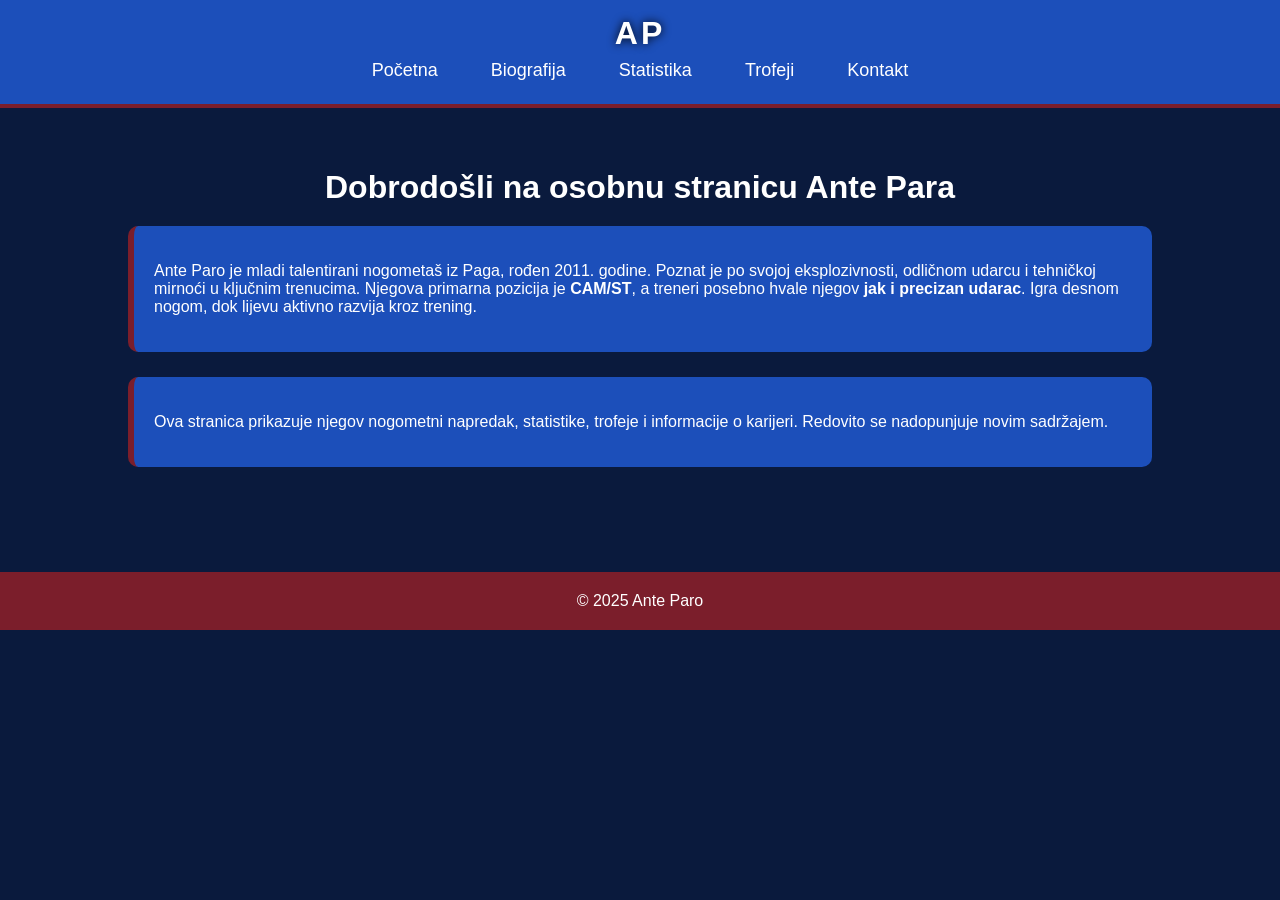
<file: index.html>
<!DOCTYPE html>
<html>
<head>
    <title>Ante Paro – Početna</title>
    <link rel="stylesheet" href="style.css">
</head>
<body>

<header>
    <div class="logo">AP</div>
    <nav>
        <a href="index.html">Početna</a>
        <a href="biografija.html">Biografija</a>
        <a href="statistika.html">Statistika</a>
        <a href="trofeji.html">Trofeji</a>
        <a href="kontakt.html">Kontakt</a>
    </nav>
</header>

<div class="container fade">
    <h1>Dobrodošli na osobnu stranicu Ante Para</h1>

    <div class="card">
        <p>Ante Paro je mladi talentirani nogometaš iz Paga, rođen 2011. godine. Poznat je po svojoj eksplozivnosti, odličnom udarcu i tehničkoj mirnoći u ključnim trenucima. 
        Njegova primarna pozicija je <b>CAM/ST</b>, a treneri posebno hvale njegov <b>jak i precizan udarac</b>. Igra desnom nogom, dok lijevu aktivno razvija kroz trening.</p>
    </div>

    <div class="card">
        <p>Ova stranica prikazuje njegov nogometni napredak, statistike, trofeje i informacije o karijeri. Redovito se nadopunjuje novim sadržajem.</p>
    </div>
</div>

<footer>©️ 2025 Ante Paro</footer>
</body>
</html>
</file>
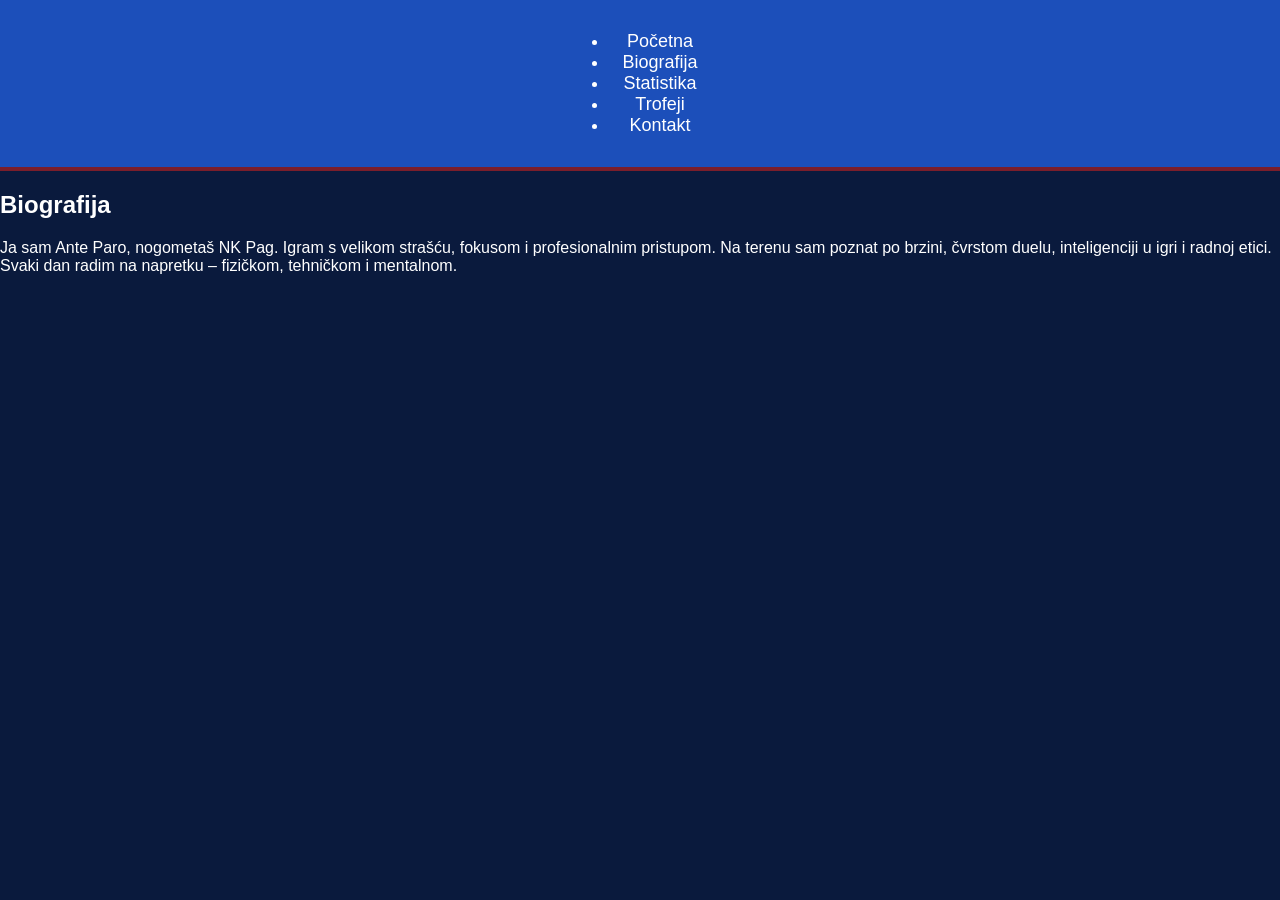
<file: bio.html>
<!DOCTYPE html>
<html>
<head>
    <title>Ante Paro | Biografija</title>
    <link rel="stylesheet" href="style.css">
</head>

<body>

<header>
    <nav>
        <ul>
            <li><a href="index.html">Početna</a></li>
            <li><a href="biografija.html">Biografija</a></li>
            <li><a href="statistika.html">Statistika</a></li>
            <li><a href="trofeji.html">Trofeji</a></li>
            <li><a href="kontakt.html">Kontakt</a></li>
        </ul>
    </nav>
</header>

<section class="section-box">
    <h2>Biografija</h2>
    <p>
        Ja sam Ante Paro, nogometaš NK Pag. Igram s velikom strašću, 
        fokusom i profesionalnim pristupom. 
        Na terenu sam poznat po brzini, čvrstom duelu, inteligenciji u igri 
        i radnoj etici. Svaki dan radim na napretku – fizičkom, tehničkom i mentalnom.
    </p>
</section>

</body>
</html>
</file>
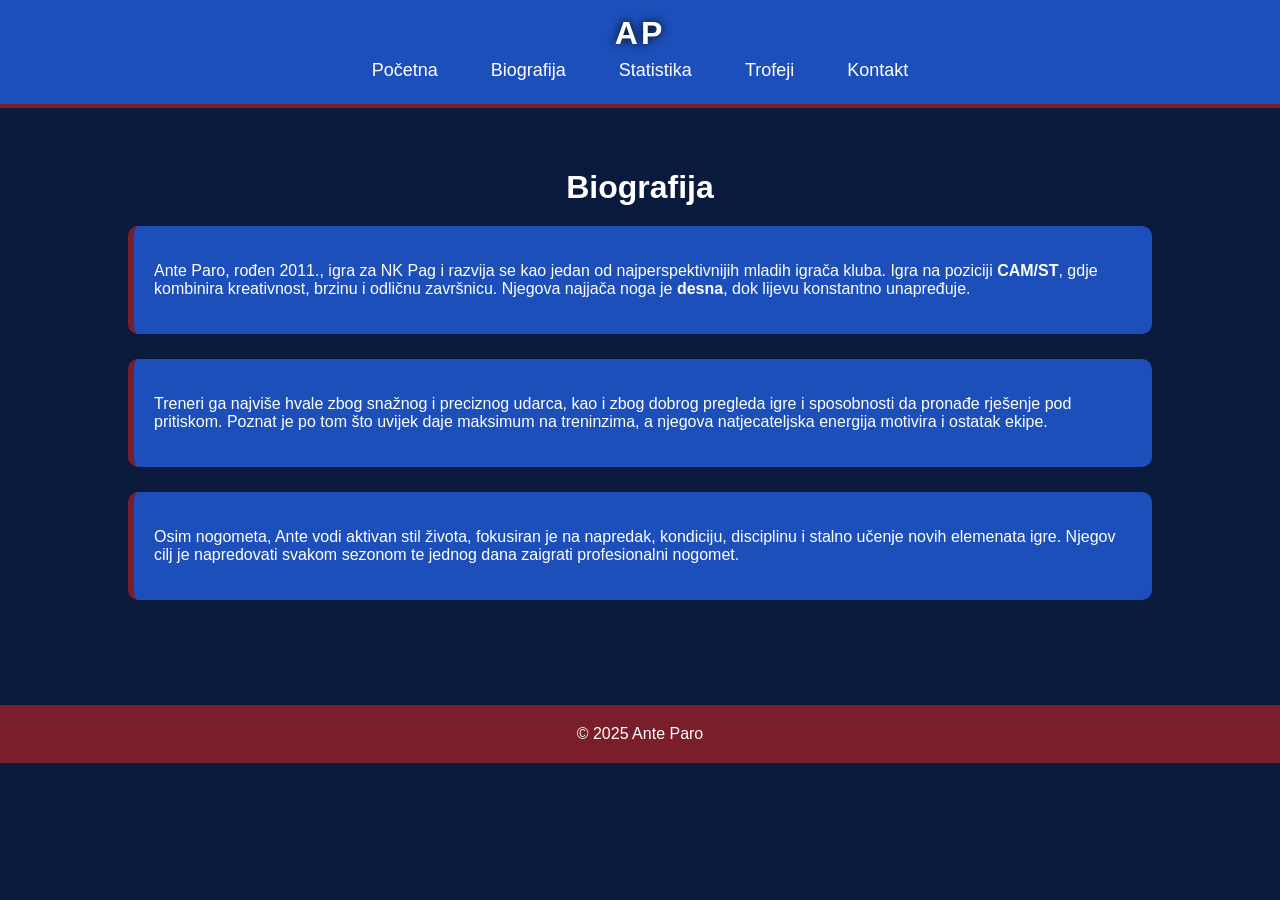
<file: biografija.html>
<!DOCTYPE html>
<html>
<head>
    <title>Biografija – Ante Paro</title>
    <link rel="stylesheet" href="style.css">
</head>
<body>

<header>
    <div class="logo">AP</div>
    <nav>
        <a href="index.html">Početna</a>
        <a href="biografija.html">Biografija</a>
        <a href="statistika.html">Statistika</a>
        <a href="trofeji.html">Trofeji</a>
        <a href="kontakt.html">Kontakt</a>
    </nav>
</header>

<div class="container fade">
    <h1>Biografija</h1>

    <div class="card">
        <p>Ante Paro, rođen 2011., igra za NK Pag i razvija se kao jedan od najperspektivnijih mladih igrača kluba. Igra na poziciji 
        <b>CAM/ST</b>, gdje kombinira kreativnost, brzinu i odličnu završnicu. Njegova najjača noga je <b>desna</b>, dok lijevu konstantno unapređuje.</p>
    </div>

    <div class="card">
        <p>Treneri ga najviše hvale zbog snažnog i preciznog udarca, kao i zbog dobrog pregleda igre i sposobnosti da pronađe rješenje pod pritiskom. 
        Poznat je po tom što uvijek daje maksimum na treninzima, a njegova natjecateljska energija motivira i ostatak ekipe.</p>
    </div>

    <div class="card">
        <p>Osim nogometa, Ante vodi aktivan stil života, fokusiran je na napredak, kondiciju, disciplinu i stalno učenje novih elemenata igre. 
        Njegov cilj je napredovati svakom sezonom te jednog dana zaigrati profesionalni nogomet.</p>
    </div>
</div>

<footer>©️ 2025 Ante Paro</footer>
</body>
</html>
</file>
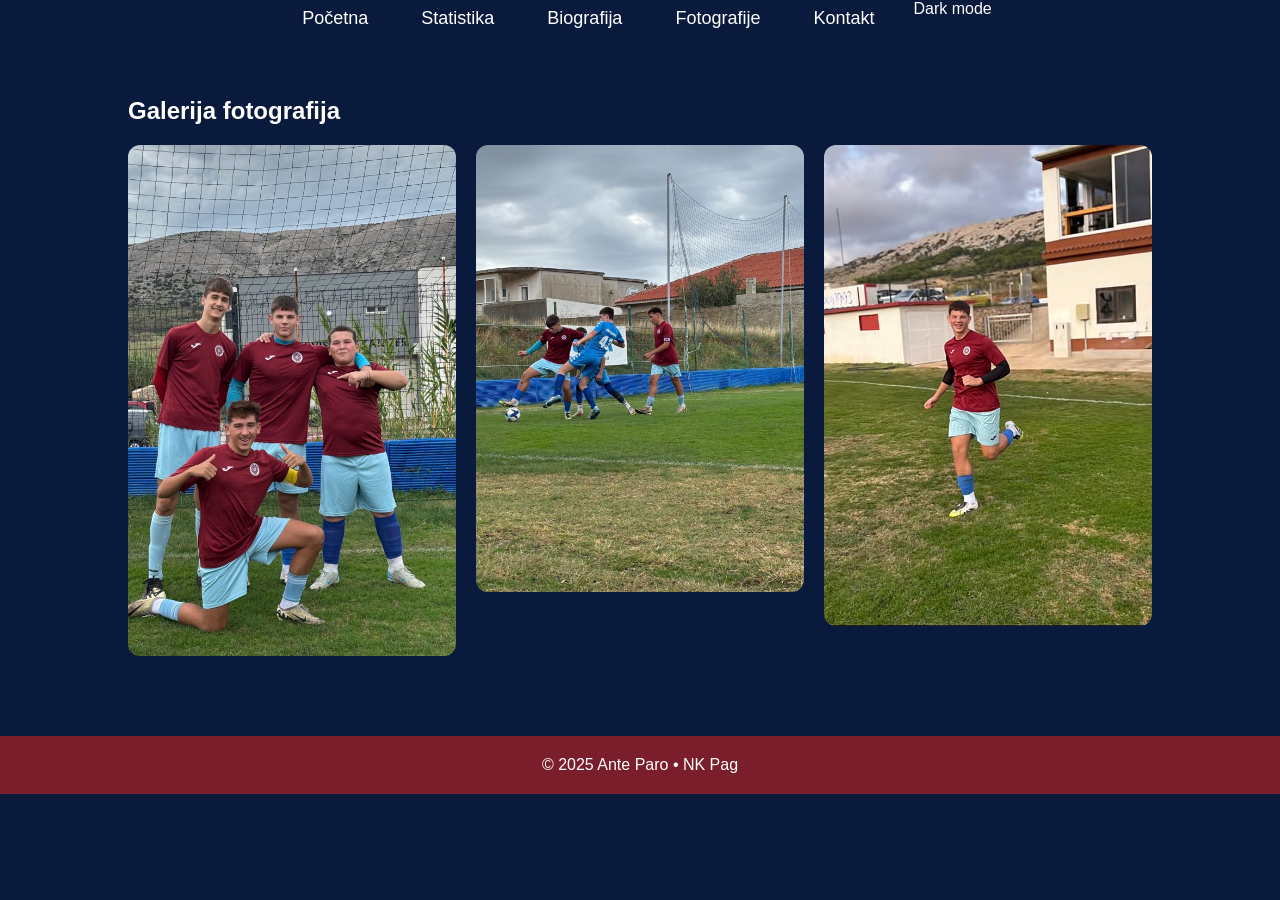
<file: galerija.html>
<!DOCTYPE html>
<html lang="hr">
<head>
    <meta charset="UTF-8">
    <title>Galerija fotografija - Ante Paro</title>
    <link rel="stylesheet" href="style.css">
    <style>
        .galerija-grid {
            display: grid;
            grid-template-columns: repeat(auto-fit, minmax(250px, 1fr));
            gap: 20px;
            margin-top: 20px;
        }
        .galerija-grid img {
            width: 100%;
            border-radius: 12px;
            object-fit: cover;
        }
    </style>
</head>
<body>

<nav>
    <a href="index.html">Početna</a>
    <a href="statistika.html">Statistika</a>
    <a href="bio.html">Biografija</a>
    <a href="galerija.html">Fotografije</a>
    <a href="kontakt.html">Kontakt</a>
    <div class="toggle-dark">Dark mode</div>
</nav>

<div class="container">
    <h2>Galerija fotografija</h2>

    <div class="galerija-grid">
        <img src="IMG_4761.jpg" alt="">
<img src="IMG_4763.jpg" alt="">
<img src="IMG_4799.jpg" alt="">
    </div>
</div>

<footer>© 2025 Ante Paro • NK Pag</footer>

<script src="script.js"></script>

</body>
</html>
</file>
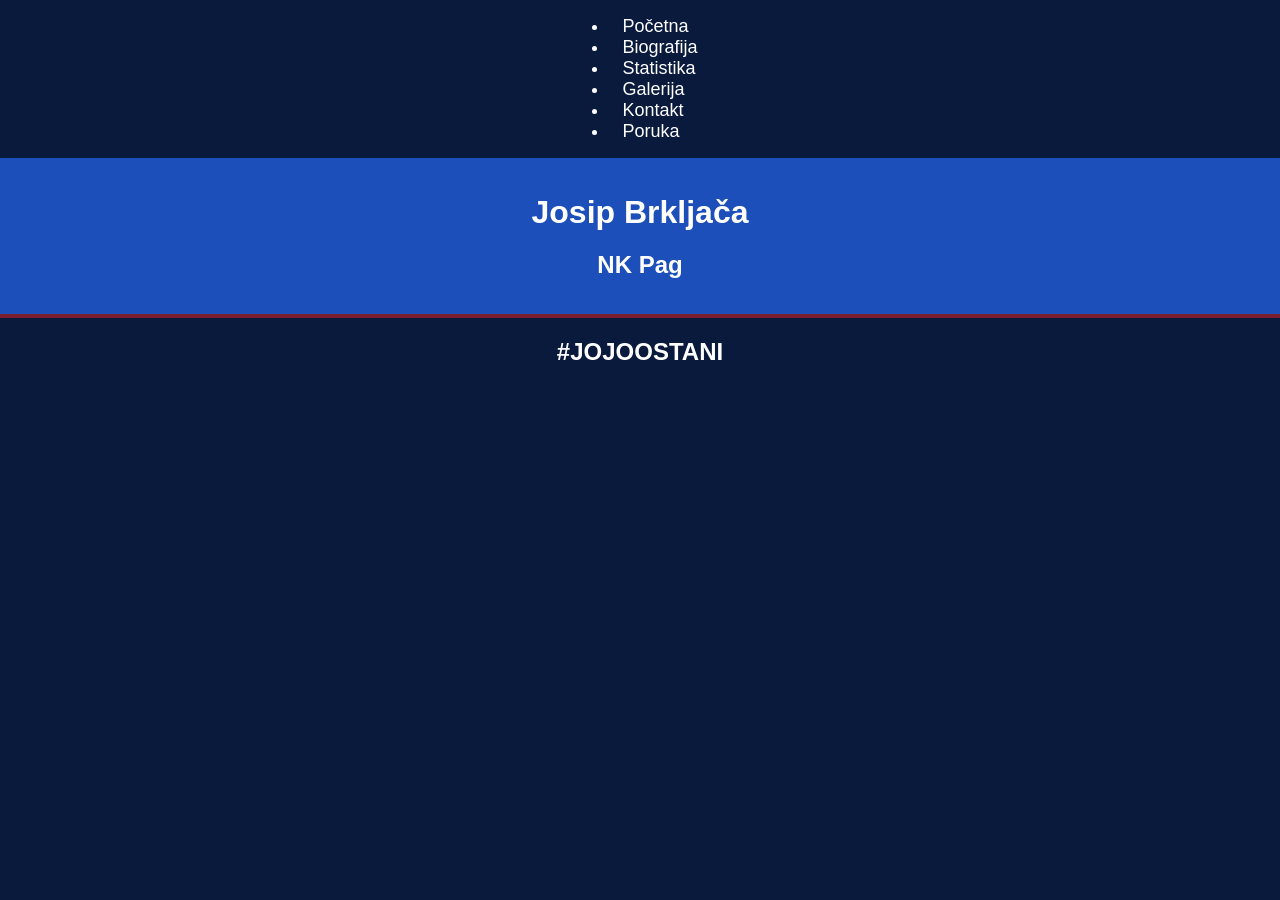
<file: josip.html>
<!DOCTYPE html>
<html lang="hr">
<head>
    <meta charset="UTF-8">
    <meta name="viewport" content="width=device-width, initial-scale=1.0">
    <title>Josip Brkljača – NK Pag</title>
    <link rel="stylesheet" href="style.css">
</head>
<body>

    <nav class="navbar">
        <ul>
            <li><a href="josip.html">Početna</a></li>
            <li><a href="#">Biografija</a></li>
            <li><a href="#">Statistika</a></li>
            <li><a href="#">Galerija</a></li>
            <li><a href="#">Kontakt</a></li>
            <li><a href="#poruka">Poruka</a></li>
        </ul>
    </nav>

    <header class="hero">
        <h1>Josip Brkljača</h1>
        <h2>NK Pag</h2>
    </header>

    <section id="poruka" class="poruka-section">
        <h1>#JOJOOSTANI</h1>
    </section>

</body>
</html>
</file>
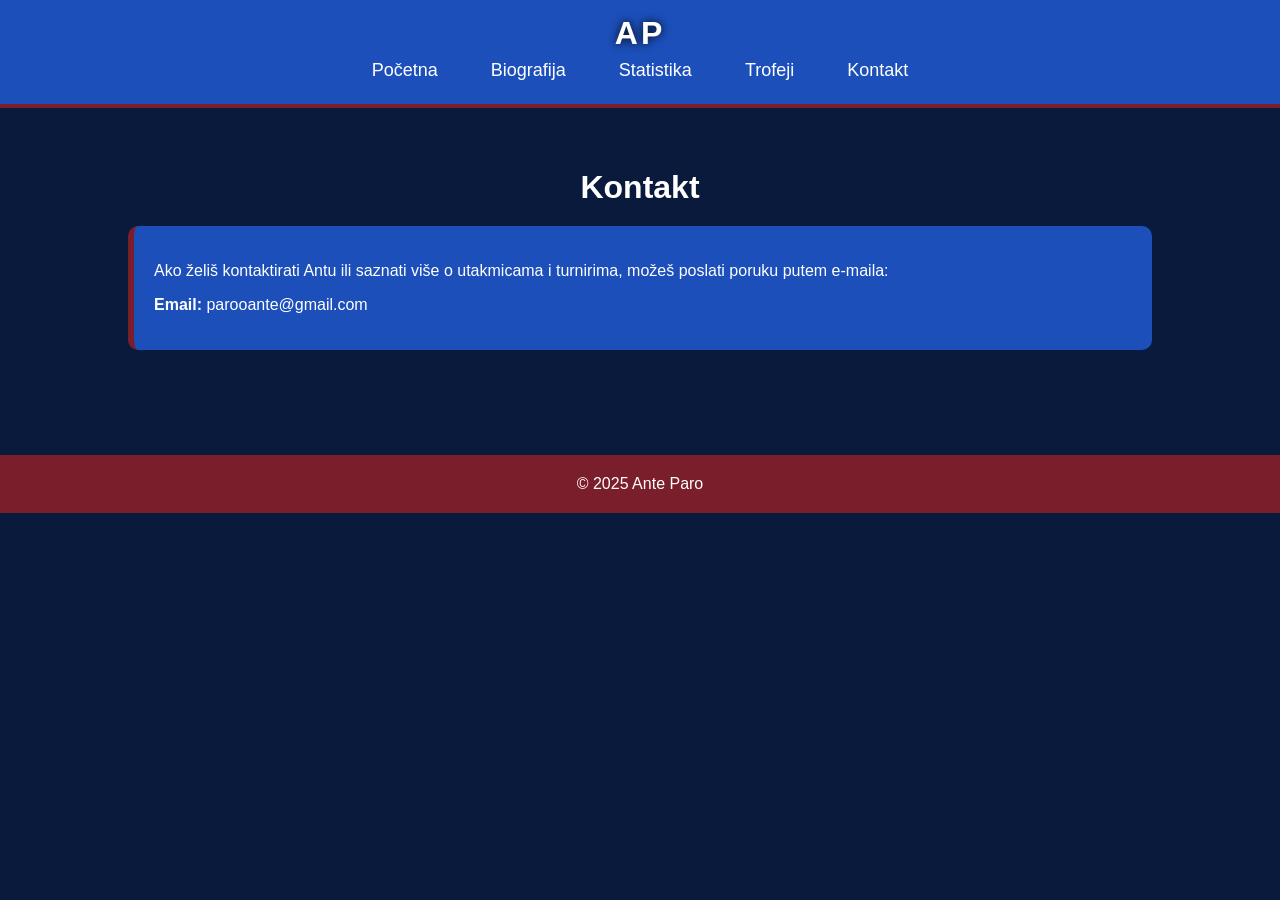
<file: kontakt.html>
<!DOCTYPE html>
<html>
<head>
    <title>Kontakt – Ante Paro</title>
    <link rel="stylesheet" href="style.css">
</head>
<body>

<header>
    <div class="logo">AP</div>
    <nav>
        <a href="index.html">Početna</a>
        <a href="biografija.html">Biografija</a>
        <a href="statistika.html">Statistika</a>
        <a href="trofeji.html">Trofeji</a>
        <a href="kontakt.html">Kontakt</a>
    </nav>
</header>

<div class="container fade">
    <h1>Kontakt</h1>

    <div class="card">
        <p>Ako želiš kontaktirati Antu ili saznati više o utakmicama i turnirima, možeš poslati poruku putem e-maila:</p>

        <p><b>Email:</b> parooante@gmail.com</p>
    </div>
</div>

<footer>©️ 2025 Ante Paro</footer>
</body>
</html>
</file>
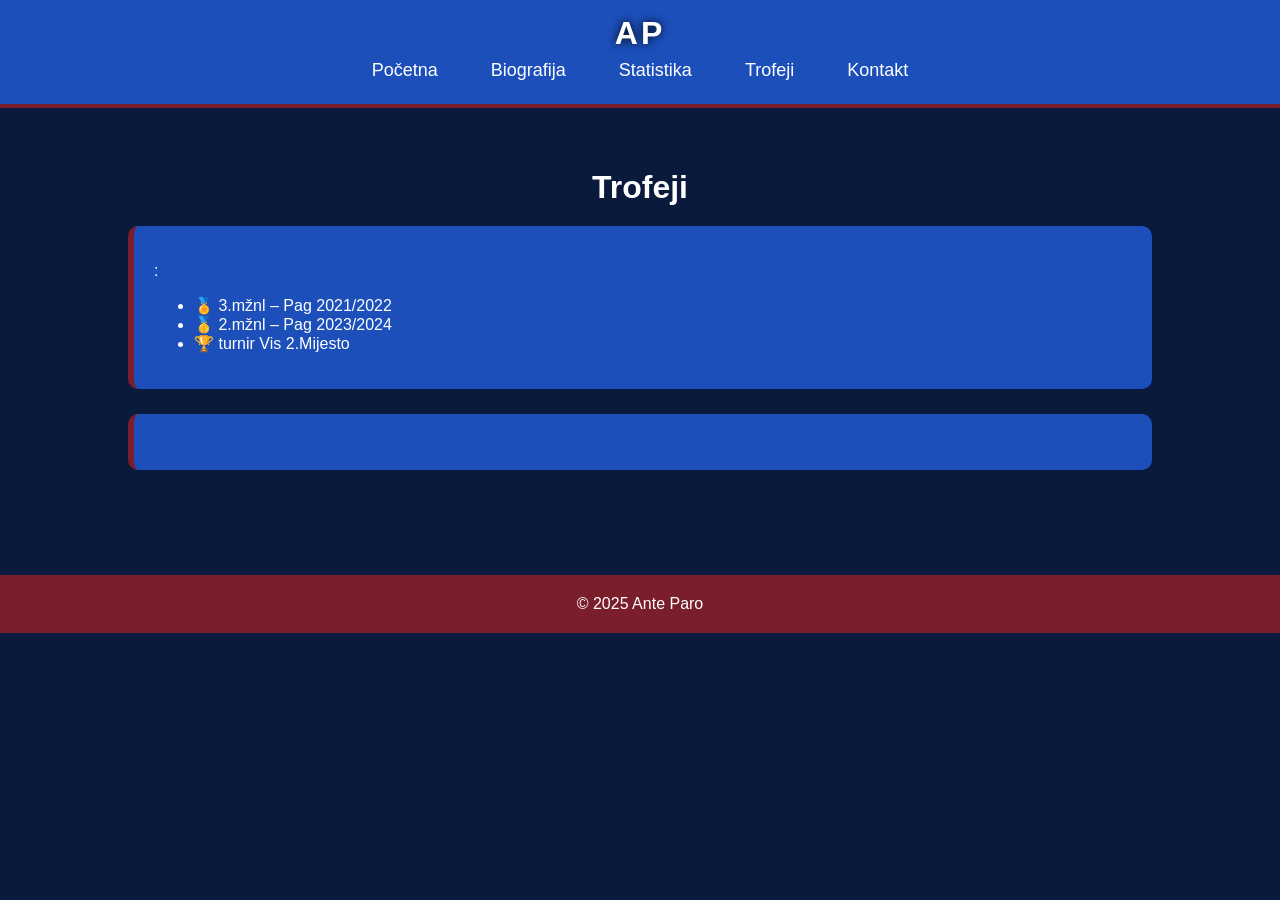
<file: trofeji.html>
<!DOCTYPE html>
<html>
<head>
    <title>Trofeji – Ante Paro</title>
    <link rel="stylesheet" href="style.css">
</head>
<body>

<header>
    <div class="logo">AP</div>
    <nav>
        <a href="index.html">Početna</a>
        <a href="biografija.html">Biografija</a>
        <a href="statistika.html">Statistika</a>
        <a href="trofeji.html">Trofeji</a>
        <a href="kontakt.html">Kontakt</a>
    </nav>
</header>

<div class="container fade">
    <h1>Trofeji</h1>

    <div class="card">
        <p>:</p>
        <ul>
            <li>🏅 3.mžnl – Pag 2021/2022</li>
            <li>🥇 2.mžnl – Pag 2023/2024</li>
            <li>🏆 turnir Vis 2.Mijesto</li>
        </ul>
    </div>

    <div class="card">
        <p>
    </div>
</div>

<footer>©️ 2025 Ante Paro</footer>
</body>
</html>
</file>
<file: style.css>
body {
    font-family: Arial, sans-serif;
    background: #0a1a3d;
    color: white;
    margin: 0;
    padding: 0;
}

header {
    background: #1c4fba;
    padding: 15px 0;
    text-align: center;
    border-bottom: 4px solid #7b1e2b;
}

nav {
    display: flex;
    justify-content: center;
    gap: 25px;
}

nav a {
    color: white;
    text-decoration: none;
    font-size: 18px;
    padding: 8px 14px;
    border-radius: 6px;
    transition: 0.3s;
}

nav a:hover {
    background: #7b1e2b;
}

.container {
    width: 80%;
    margin: auto;
    padding: 40px 0;
}

h1 {
    color: #ffffff;
    text-align: center;
    margin-bottom: 20px;
}

.card {
    background: #1c4fba;
    padding: 20px;
    border-radius: 10px;
    border-left: 6px solid #7b1e2b;
    margin-bottom: 25px;
}

footer {
    background: #7b1e2b;
    padding: 20px;
    text-align: center;
    margin-top: 40px;
}

.logo {
    font-size: 32px;
    font-weight: bold;
    color: white;
    letter-spacing: 3px;
    text-shadow: 0 0 10px black;
}

/* Animacije */
.fade {
    animation: fadeIn 1.2s ease forwards;
    opacity: 0;
}

@keyframes fadeIn {
    to { opacity: 1; }
}
</file>
